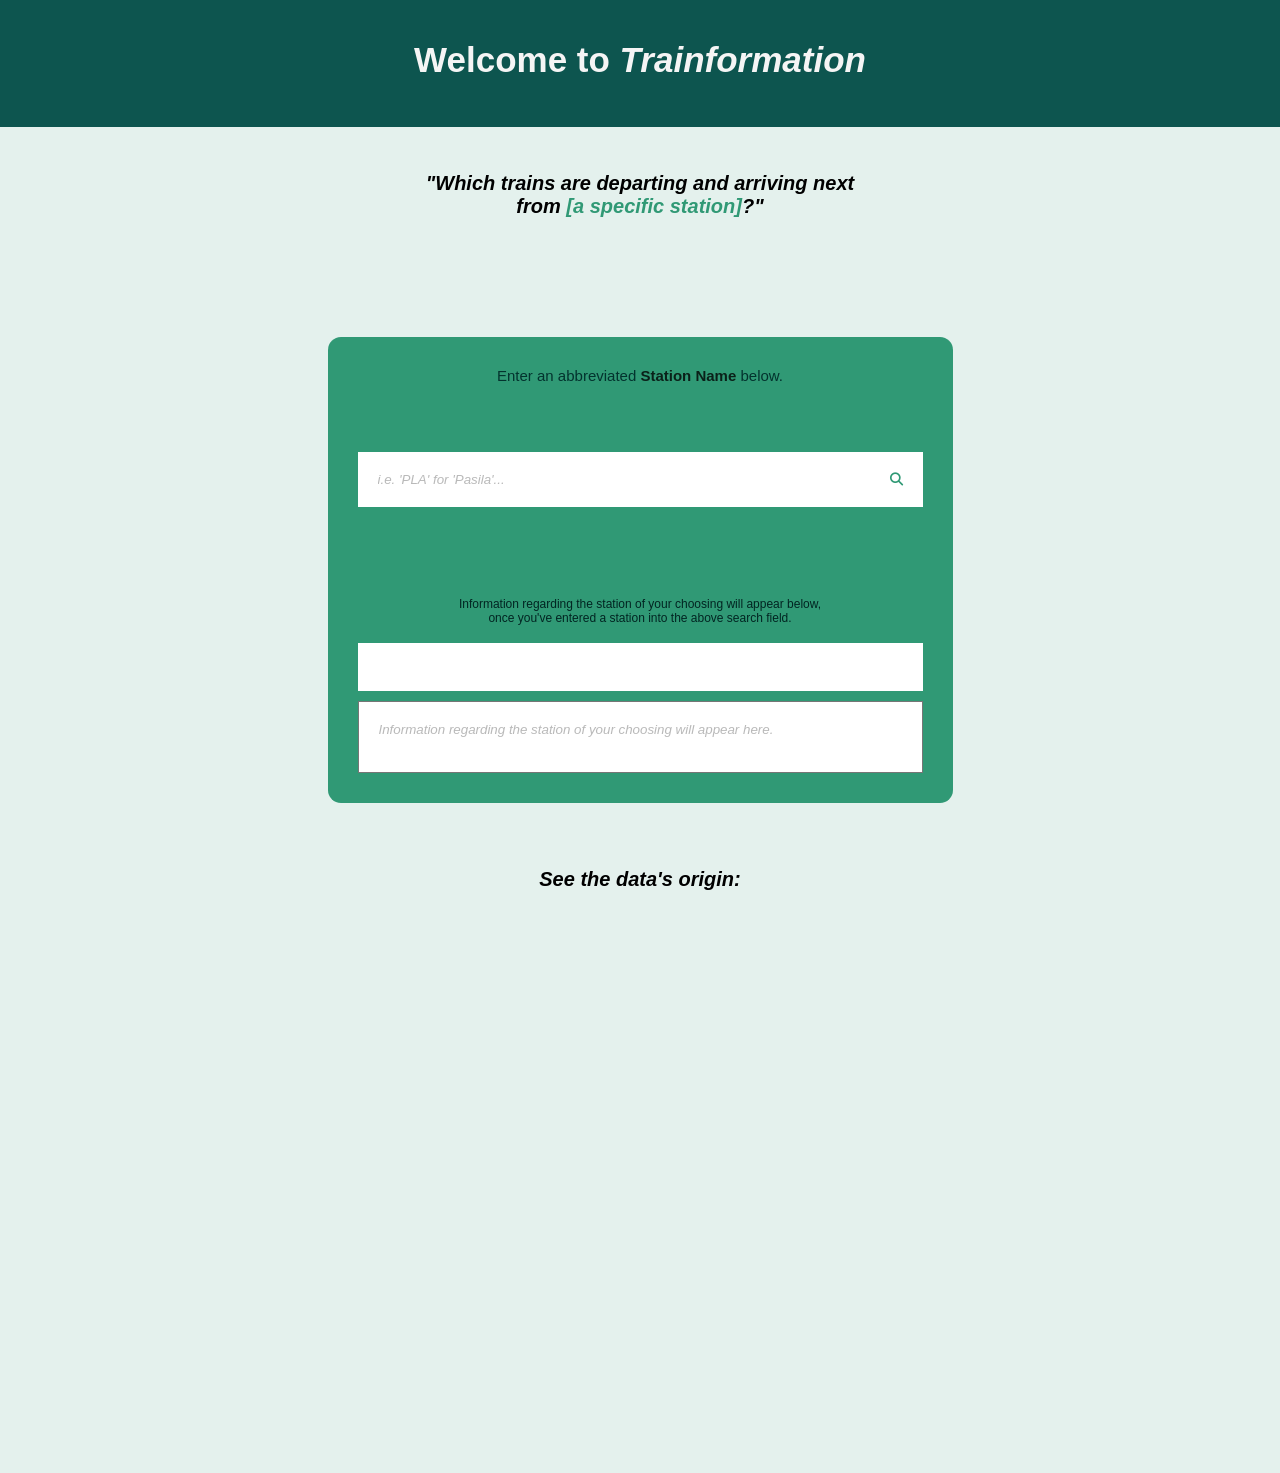
<file: index.html>
<!DOCTYPE html>
<!--the HTML's language-->
<html lang="en">

<head>
    <meta charset="utf-8">
    <meta http-equiv="X-UA-Compatible" content="IE=edge">

    <!--note to self; fixed bug "key 'width-device-width' is not recognized and ignored" by...-->
    <!-- ...deleting the space between 'width=device-width,' & 'initial-scale=1'-->
    <meta name="viewport" content="width=device-width,initial-scale=1">

    <!--links to font-awesome's icons (for the buttons!)-->
    <link rel="stylesheet" href="https://cdnjs.cloudflare.com/ajax/libs/font-awesome/6.1.0/css/all.min.css"
        integrity="sha512-10/jx2EXwxxWqCLX/hHth/vu2KY3jCF70dCQB8TSgNjbCVAC/8vai53GfMDrO2Emgwccf2pJqxct9ehpzG+MTw=="
        crossorigin="anonymous" referrerpolicy="no-referrer" />

    <!--links to (my) external CSS file-->
    <link rel="stylesheet" href="a.css">
</head>

<body>
    <div id="header">
        <h1> Welcome to <span style="font-style: italic;">Trainformation</span> </h1>
    </div>
    <div id="not_the_header">
        <div id="txtt">
            <h2>"Which trains are departing and arriving next <br /> from <span style="color: #309975">[a specific
                    station]</span>?"
            </h2>
            <!-- <h3>Please enter a train station's short-code ("HKI", etc.) into the text field below, <br /> to get updated
            information concerning that station.
        </h3> -->
        </div> <!--end of txtt div-->

        <!--CONTAINER ONE-->
        <!--container for the data-->
        <div id="train_station">
            <p id="shh">Enter an abbreviated <span style="font-weight: bold; color: rgba(0, 0, 0, 0.788);"> Station Name
                </span> below.</p>
            <!--on form submit performs getTrainData function 
        and -->
            <form onsubmit="getData(); event.preventDefault();">
                <input id="station_1" type="text" placeholder="i.e. 'PLA' for 'Pasila'..."></input>
                <!--search button-->
                <button id="submit_btn" type="submit">
                    <!--adds a fontawesome search icon-->
                    <i class="fa-solid fa-magnifying-glass"></i>
                </button>
            </form>
			
			<p>Information regarding the station of your choosing will appear below, <br /> once you've entered a station into the above search field.</p>

            <br />
            <!--output area-->
            <div id="txtarea">
                <!-- <pre id="printingg"></pre> -->
                <p id="output"> </p>
            </div>
			
            <!--text area for displaying (userinput station's) data-->
            <!--increases row amount on click (pre- and post-data) 
            and decreases row amount (only pre-data) when
        user clicks out of the text area-->
            <textarea readonly id="traindata" rows="2" onclick="this.rows='20'"
                onblur="if(this.value == '') this.rows='2'"
                placeholder="Information regarding the station of your choosing will appear here."></textarea>
        </div> <!--"train_station_raw" div ends-->



        <!--CONTAINER TWO-->
        <h2>See the data's origin:</h2>
        <!--container including the search bar, 
        submit button & raw datatext area-->
        <div id="train_station_raw">
            <p id="shh">Enter an abbreviated <span style="font-weight: bold; color: rgba(0, 0, 0, 0.788);"> Station Name
                </span> below.</p>
            <!--on form submit performs getTrainData function 
        and -->
            <form onsubmit="getTrainData(); event.preventDefault();">
                <label><input id="station" type="text" placeholder="i.e. 'PLA', etc."></input></label>
                <!--search button-->
                <button id="submit_btn" type="submit">
                    <!--adds a fontawesome search icon-->
                    <i class="fa-solid fa-magnifying-glass"></i>
                </button>
            </form>

            <p>Data will appear below. <br /> You can expand the text area below by clicking on it.</p>

            <br />
            <!--text area for displaying (userinput station's) raw data-->
            <!--increases row amount on click (pre- and post-data) 
            and decreases row amount (only pre-data) when
        user clicks out of the text area-->
            <textarea readonly id="rawdata" rows="2" onclick="this.rows='20'"
                onblur="if(this.value == '') this.rows='2'"
                placeholder="Raw data regarding the station of your choosing will appear here."></textarea>
        </div> <!--"train_station_raw" div ends-->
    </div>

    <!--the footer-->
    <div id="foot">
        <footer>
            <h3>Wilma Paloheimo, April 2022. Data from Digitraffic.</h3>
        </footer>
    </div>
</body>

<!--links to (my) external JavaScript file-->
<script src="./a.js"></script>
</html>
</file>
<file: a.css>
/*Note: titled the different sections of my code for
ease of use whilst coding & decided to leave it in. 
Hope it helps!*/

/*THE 101'S STYLING*/
* {
    box-sizing: border-box;
    margin: 0;
    padding: 0;
}

html {
    overflow: auto;
}

/*LARGER BODY ELEMENT'S STYLING 
(the body's gen. +the header, the footer & what's in btwn em)*/
body {
    /*whitesmoke's less... eye-searing*/
    background-color: #30997421;
    font-family: 'DM Sans', sans-serif;

    /*in the case of vertical overflow, site clips the content
    and provides a scrolling mechanism (the scrollbar)*/
    overflow-y: scroll;
    /*in the case of horizontal overflow, site clips the content
    and doesn't provide a scrolling mechanism (the scrollbar)*/
    overflow-x: hidden;

    align-items: center;
    height: 100vh;

    margin: 0px;

    position: relative;
    box-sizing: border-box;

    /*NOTE TO SELF: no max. height bc there's also*/
    /*no max. number of items listed - can be as long as needed!!*/
    min-width: 500px;
    min-height: 100px;
}

body::after {
    content: '';
    display: block;
    /*set to be the same as footer's height*/
    height: 50px;
}

footer {
    position: relative;
    bottom: 0;
    /*adds space above the footer (so as to separate it)*/
    padding-top: 50px;
    width: 99%;
    height: 50px;
}

#header {
    padding-top: 40px;
    padding-bottom: 30px;
    text-align: center;
    /*darker than the others*/
    background: #0d554f;
    font-size: 30px;
}

/*can't put the same settings in body or header as the rest,
so I'm separating the code into two divs that can get
diffeent margins and paddings*/
#not_the_header {
    padding-top: 20px;
    padding-bottom: 30px;
    padding-left: 10px;
    padding-right: 10px;
    margin: 5px;
}

/*FORM STYLING*/
form {
    /*again, no max. height.*/
    min-height: 20vh;
    display: flex;
    justify-content: center;
    align-items: center;
}

/*ALL TEXT STYLING (headings, p, etc.)*/
#txtt {
    text-align: center;
    margin-top: 5px;
    margin-left: 5px;
    margin-right: 5px;
    margin-bottom: 0;
    /*keeps it from sliding left/right on resize*/
    position: relative;
    min-width: 500px;
    min-height: 20vh;
    padding-bottom: 0px;
}

h1 {
    text-align: center;
    color: whitesmoke;
    font-size: 35px;
    padding-top: 0px;
    padding-bottom: 17px;
}

h2 {
    text-align: center;
    color: black;
    padding: 15px;
    font-style: italic;
    font-size: 20px;
}

/*note to self: 
  this is the footer's font size*/
h3 {
    text-align: center;
    padding-bottom: 15px;
    padding-top: 45px;
    font-weight: lighter;
    font-size: 12px;
    color: #03332e;
}

p {
    text-align: center;
    padding-top: 28px;
    font-size: 12px;
    /*just a lil darker than the rest*/
    color: #022522;
}

/*alternate 'p' styling via id, 
the "Station: " text's setings*/
#shh {
    font-size: 15px;
    padding-top: 0px;
    padding-bottom: 5px;
    color: #03332e;
}

/*all placeholder text*/
::placeholder {
    /*lowers the opacity of the placeholder text*/
    opacity: 50%;
    /*only affect placeholder, not the items themselves*/
    font-style: italic;
}

/*CONTAINER DIV STYLING*/
/*the raw data container div*/
#train_station_raw {
    margin: auto;
    /*centers text field & button to the center of... the center.*/
    text-align: center;
    align-items: center;

    background-color: #309975;
    /*ALT: background-image: linear-gradient(#309975, #63a38d, #84b478, #9fbd97);*/

    /*box bg*/
    width: 50%;
    top: 50%;
    /*rounds the corners*/
    border-radius: 13px;

    padding: 30px;

    /*NOTE TO SELF: no max. height bc there's also*/
    /*no max. number of items listed - can be as long as needed!!*/
    min-width: 500px;
    min-height: 100px;
}

/*non-raw data container*/
#train_station {
    margin: auto;
    /*centers text field & button to the center of... the center.*/
    text-align: center;
    align-items: center;

    background-color: #309975;
    /*ALT: background-image: linear-gradient(#309975, #63a38d, #84b478, #9fbd97);*/

    /*box bg*/
    width: 50%;
    top: 50%;
    /*rounds the corners*/
    border-radius: 13px;

    padding: 30px;
    margin-bottom: 50px;

    /*NOTE TO SELF: no max. height bc there's also*/
    /*no max. number of items listed - can be as long as needed!!*/
    min-width: 500px;
    min-height: 100px;
}

/*BUTTON STYLING*/
#submit_btn {
    cursor: pointer;
    padding: 20px;
    background-color: white;
    color: #309975;
    /*not as jarring*/
    transition: all 0.4s ease;
    text-align: center;
    /*gets rid of the button's border & outline*/
    outline: none;
    border: none;
}

#submit_btn:hover {
    cursor: pointer;
    /*black w muted transparency settings to 
    get a better matched darker green*/
    background-color: rgba(0, 0, 0, 0.432);
    color: white;
}

/*INPUT STYLING*/
#station {
    /*default font of the textarea (to match 2nd container)*/
    font-family: monospace;
}

input {
    cursor: pointer;
    padding: 20px;
    /*removes the border & outline of the input area*/
    outline: none;
    border: none;
    width: 100%;
}

input:focus {
    /*removes the border & outline when*/
    /*user clicks on "add new item"*/
    outline: none;
    border: none;
}

select {
    cursor: pointer;
    background-color: white;
    color: gainsboro;
    width: 90px;
    padding: 15px;
    border-radius: 13px;
    padding: 3px;
    border: none;
    outline: none;
}

/*TEXT AREA'S STYLING*/
#traindata {
    /*only raw data has The Programmer Font,
    whereas the "normal" results have the same font family*/
    font-family: 'DM Sans', sans-serif;
    width: 100%;
    display: block;
    /*better readability :-)*/
    padding: 20px;
    /*gets rid of the grabber in the bottom right corner*/
    resize: none;
    /*removing outline*/
    outline: none;
    overflow: auto;
}

/*an actual text area doesn't work w <pre>, so.*/
#txtarea {
    background-color: white;
    color: black;
    padding-bottom: 20px;
    margin-bottom: 10px;
} 

textarea {
    background-color: white;
    /*code is green now :-)*/
    color: #08423d;
    width: 100%;
    display: block;
    /*better readability*/
    padding: 20px;
    /*gets rid of the grabber in the bottom right corner*/
    resize: none;
    /*removing outline*/
    outline: none;
    overflow: auto;
}

textarea:focus {
    /*removes the text area's border & outline when clicked*/
    /*which is esp. good since you can't actually do anything 
    in the text area, so the border would just be confusing!*/
    outline: none;
    border: none;
}

/*LINK STYLING*/
a:link {
    color: #03332e;
}

/*link changes color to green when hovered over*/
a:hover {
    color: #309975;
    transition: all 0.3s ease;
}

/*THE SCROLLBAR'S STYLING*/
::-webkit-scrollbar {
    /*scrollbar's width*/
    width: 15px;
}

::-webkit-scrollbar-track {
    /*scrollbar's bg colors*/
    background: #f1f1f1;
    /*makes the scrollbar bg rounder as well*/
    box-shadow: inset 0 0 3px rgba(0,0,0,0.3); 
    -webkit-border-radius: 13px;
    border-radius: 13px;
}

::-webkit-scrollbar-thumb {
    /*scrollbar's color*/
    background: darkgray;
    /*makes the scrollbar rounder at its corners*/
    border-radius: 13px;
    -webkit-border-radius: 13px;
    /*adds a shadow to the edges of the scrollbar,
    improves visibility*/
    box-shadow: inset 0 0 3px rgba(0,0,0,0.5); 
}

/*scrollbar on hover*/
::-webkit-scrollbar-thumb:hover {
    /*scrollbar's secondary color 
    (active on hover)*/
    background: rgba(0, 0, 0, 0.808);
}

/*when site is inactive - i.e. when user's mouse is not
on the page, the scrollbar changes color*/
::-webkit-scrollbar-thumb:window-inactive {
	background: lightgray; 
}
</file>
